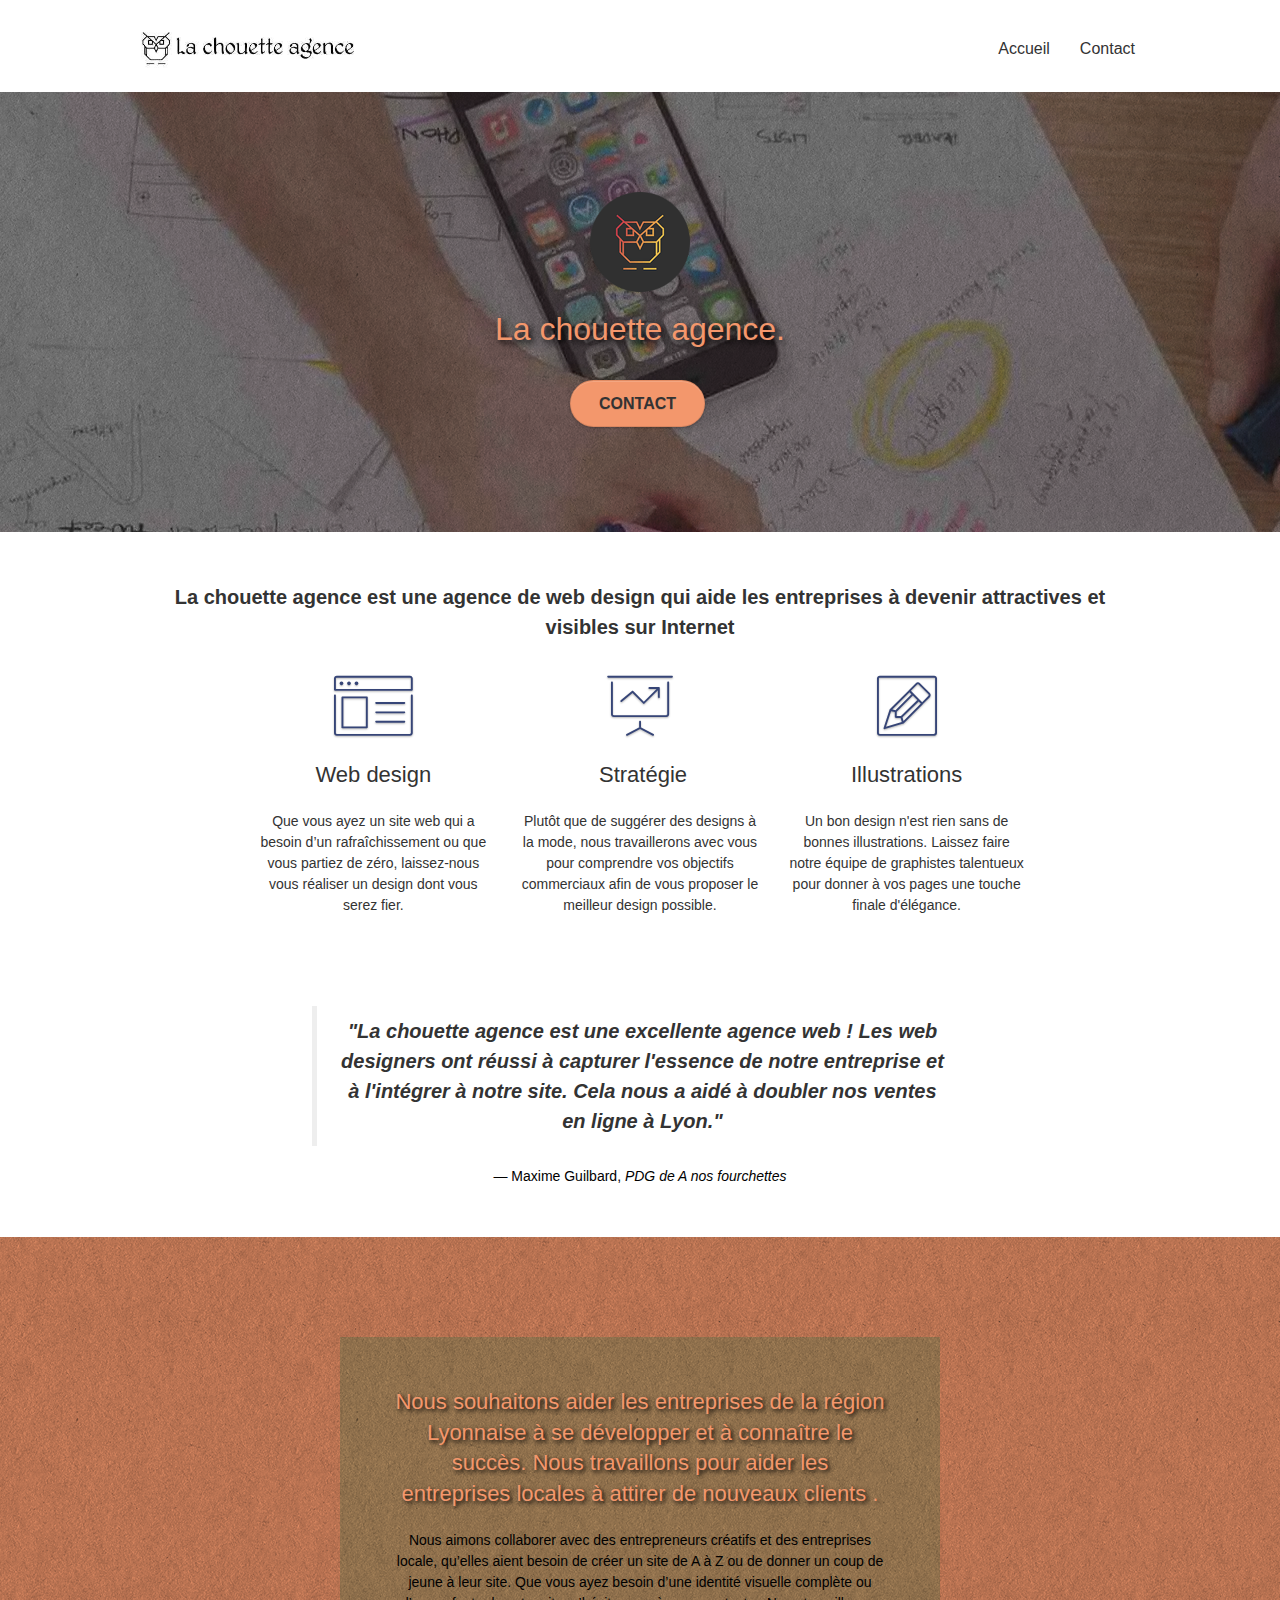
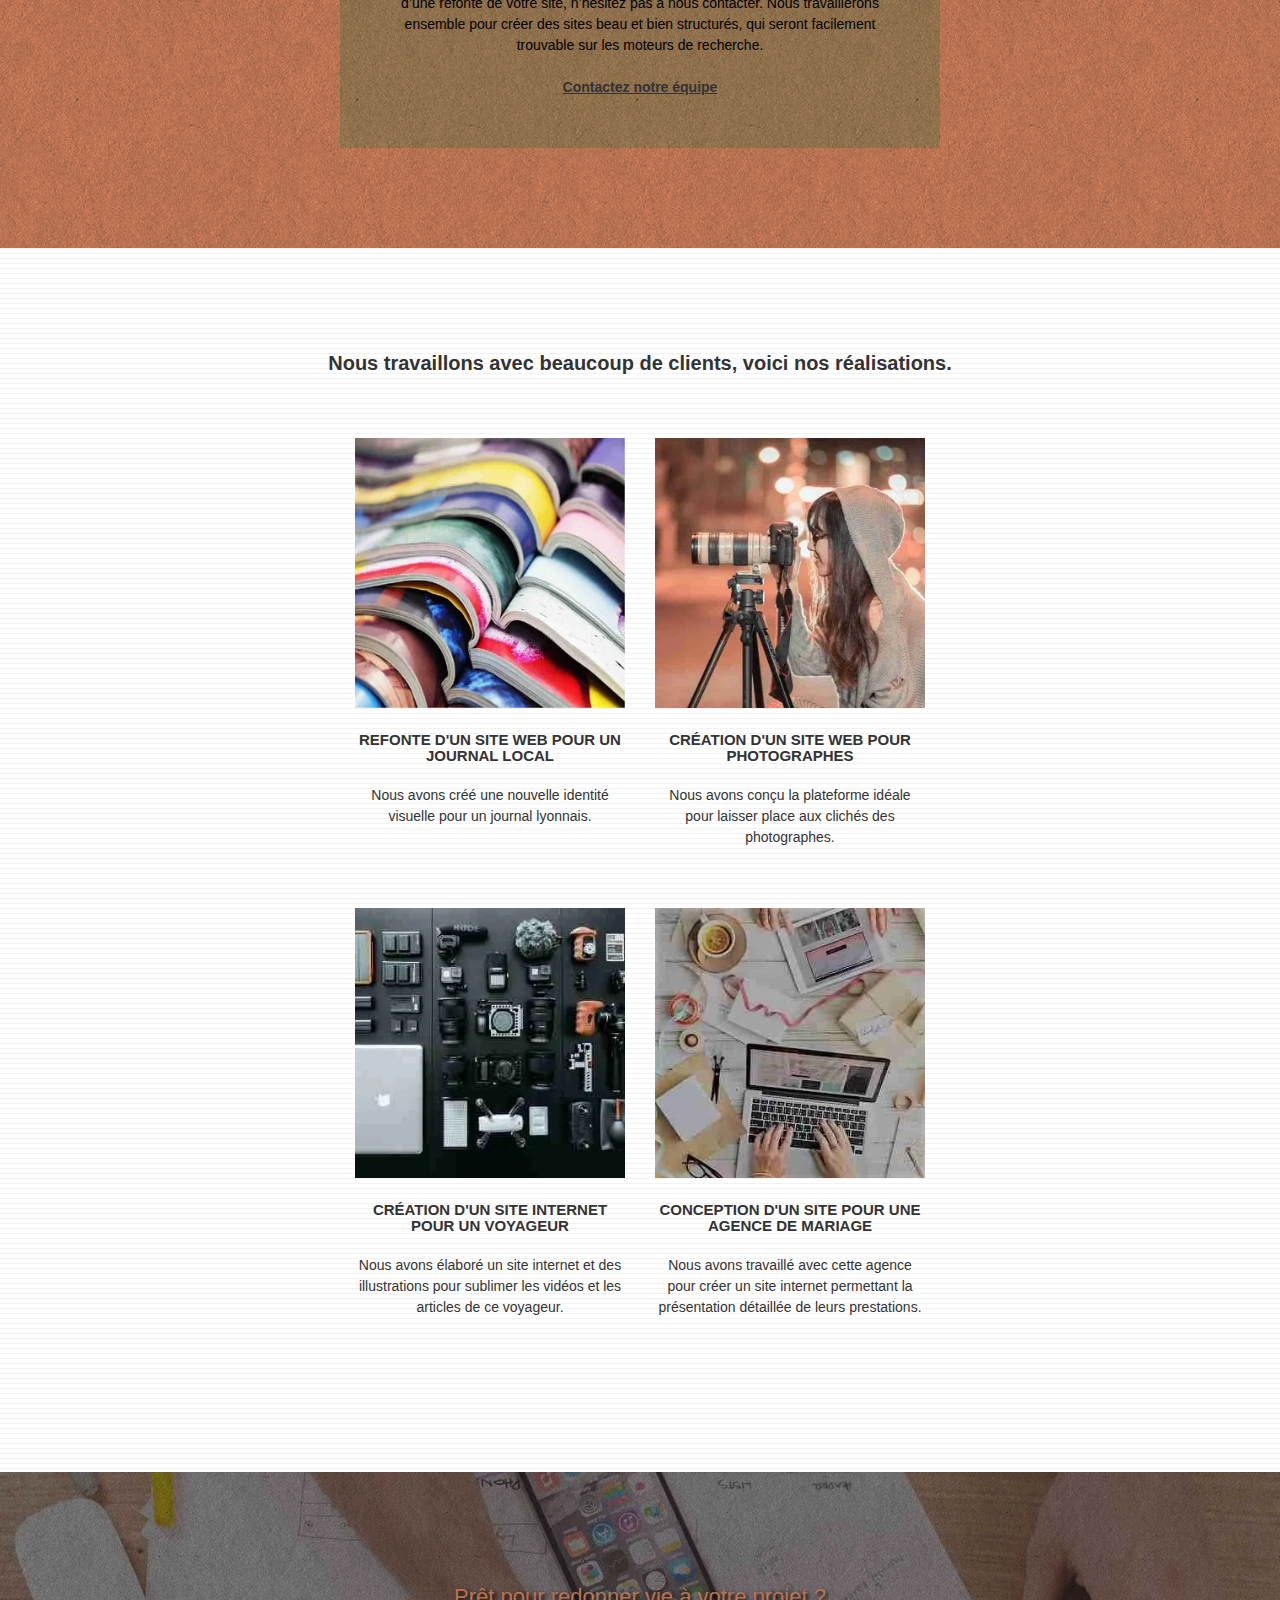
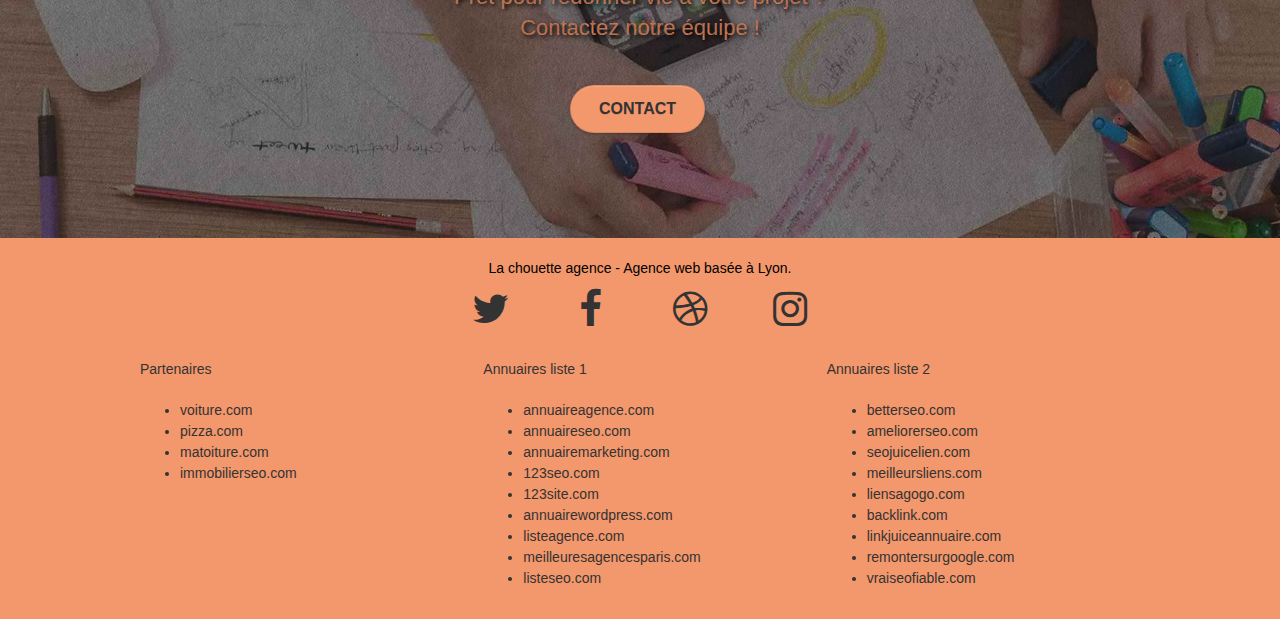
<file: index.html>
<!doctype html>
<html lang="fr">
<head>
    <meta charset="utf-8">
    <meta name="description" content="Création de sites internet sur mesure. Du conseil à la réalisation, nous vous accompagnons dans la concrétisation de votre projet.">
    <meta name="viewport" content="width=device-width, initial-scale=1.0, viewport-fit=cover">

	<title>La chouette agence | Entreprise web design à Lyon</title>

    <link rel="shortcut icon" type="image/png" href="favicon.jpg">

	<link rel="stylesheet" type="text/css" href="./css/bootstrap.min.css">
	<link rel="stylesheet" type="text/css" href="style.css">
	<link rel="stylesheet" type="text/css" href="./css/font-awesome.min.css">
	<link rel="stylesheet" type="text/css" href="./css/et-line.min.css">

	<script src="./js/jquery-2.1.0.min.js" defer></script>
	<script src="./js/bootstrap.min.js" defer></script>
	<script src="./js/blocs.min.js" defer></script>
	<script src="./js/jquery.touchSwipe.min.js" defer></script>
	<script src="./js/gmaps.min.js" defer></script>

<!-- Analytics -->

<!-- Analytics END -->

</head>
<body>
<!-- Principal conteneur -->
<div class="page-container">

<header>
<!-- bloc-0 -->
<div class="bloc bgc-white l-bloc " id="bloc-0">
	<div class="container bloc-sm">

		<nav class="navbar row">
			<div class="navbar-header">
				<a class="navbar-brand" href="#">
					<img src="img/la-chouette-agence.png" width="214" height="40" alt="paris web design logo agence web meilleure agence" />
				</a>
				<button id="nav-toggle" type="button" class="ui-navbar-toggle navbar-toggle" data-toggle="collapse" data-target=".navbar-1">
					<span class="sr-only">Toggle navigation</span><span class="icon-bar"></span><span class="icon-bar"></span><span class="icon-bar"></span>
				</button>
			</div>
			<div class="collapse navbar-collapse navbar-1 special-dropdown-nav">
				<ul class="site-navigation nav navbar-nav">
					<li>
						<a href="index.html">Accueil</a>
					</li>
					<li>
					</li>
					<li>
						<a href="page2.html">Contact</a>
					</li>
				</ul>
			</div>
		</nav>
	</div>
</div>
<!-- bloc-0 END -->
</header>

<main>
<!-- bloc-1-presentation -->
<div class="bloc bgc-dark-slate-blue bg-banniere d-bloc bg-t-edge bloc-bg-texture texture-paper b-parallax" id="bloc-1-hero">
	<div class="container bloc-lg">
		<div class="row tight-width-whitespace">
			<div class="col-sm-12">
				<img class="center-block image-resize-mode"
					width="100" height="100"
					srcset="img/logo_70.png 70w, img/logo_200.png 100w"
					sizes="(min-width: 70px) 70vw, 70px"
					src="img/logo.png"
					alt="La chouette agence, agence web paris, création logo paris" />
				<h1 class="text-center hero-bloc-text tc-white ombre">
					La chouette agence.
				</h1>
				<div class="text-center">
					<a href="page2.html" class="btn btn-lg btn-clean btn-rd cta-hero btn-atomic-tangerine" id="cta-hero">Contact</a>
				</div>
			</div>
		</div>
	</div>
</div>
<!-- bloc-1-presentation END -->

<!-- bloc-2-services -->
<div class="bloc bgc-white l-bloc" id="bloc-2-services">
	<div class="container bloc-md">
		<div class="row">
			<div class="col-sm-12 text-center">
				<p class="texte-imp">La chouette agence est une agence de web design qui aide les entreprises à devenir attractives et visibles sur Internet</p>
			</div>
		</div>
		<div class="row voffset-lg med-width-whitespace">
			<div class="col-sm-4">
				<div class="text-center">
					<span class="et-icon-browser sm-shadow icon-dark-slate-blue icons icon-lg"></span>
				</div>
				<h2 class="mg-md text-center">
					Web design
				</h2>
				<p class="text-center ">
					Que vous ayez un site web qui a besoin d&rsquo;un rafraîchissement ou que vous partiez de zéro, laissez-nous vous réaliser un design dont vous serez fier.
				</p>
			</div>
			<div class="col-sm-4">
				<div class="text-center">
					<span class="et-icon-presentation sm-shadow icon-dark-slate-blue icons icon-lg"></span>
				</div>
				<h2 class="mg-md text-center">
					&nbsp;Stratégie
				</h2>
				<p class="text-center ">
					Plutôt que de suggérer des designs à la mode, nous travaillerons avec vous pour comprendre vos objectifs commerciaux afin de vous proposer le meilleur design possible.<br>
				</p>
			</div>
			<div class="col-sm-4">
				<div class="text-center">
					<span class="et-icon-edit sm-shadow icon-dark-slate-blue icons icon-lg"></span>
				</div>
				<h2 class="mg-md text-center">
					Illustrations
				</h2>
				<p class="text-center ">
					Un bon design n'est rien sans de bonnes illustrations. Laissez faire notre équipe de graphistes talentueux pour donner à vos pages une touche finale d'élégance.
				</p>
			</div>
		</div>
		<div class="row voffset-lg voffset">
			<div class="col-xs-12 col-md-8 col-md-offset-2 text-center">
				<figure>
					<blockquote>
							<p class="texte-italic texte-imp">
								"La chouette agence est une excellente agence web ! Les web designers ont réussi à capturer l'essence de notre entreprise et à l'intégrer à notre site. Cela nous a aidé à doubler nos ventes en ligne à Lyon."
							</p>
						</blockquote>
					<figcaption>— Maxime Guilbard, <cite>PDG de A nos fourchettes</cite></figcaption>
				</figure>
			</div>
		</div>
	</div>
</div>
<!-- bloc-2-services END -->

<!-- bloc-3-what-i-do -->
<div class="bloc tc-white bgc-atomic-tangerine bg-presentation d-bloc bloc-bg-texture texture-paper b-parallax" id="bloc-3-what-i-do">
	<div class="container bloc-lg">
		<div class="row tight-width-whitespace black-background">
			<div class="col-sm-12">
				<h2 class="mg-md text-center tc-white ombre">
					Nous souhaitons aider les entreprises de la région Lyonnaise à se développer et à connaître le succès. Nous travaillons pour aider les entreprises locales à attirer de nouveaux clients .<br>
				</h2>
				<p class="text-center dark">
					Nous aimons collaborer avec des entrepreneurs créatifs et des entreprises locale, qu’elles aient besoin de créer un site de A à Z ou de donner un coup de jeune à leur site. Que vous ayez besoin d’une identité visuelle complète ou d’une refonte de votre site, n’hésitez pas à nous contacter. Nous travaillerons ensemble pour créer des sites beau et bien structurés, qui seront facilement trouvable sur les moteurs de recherche. 
					<br><br>
					<a class="ltc-white bold-link dark" href="page2.html">Contactez notre équipe</a>
					<br>
				</p>
			</div>
		</div>
	</div>
</div>
<!-- bloc-3-what-i-do END -->

<!-- bloc-4-portfolio -->
<div class="bloc bgc-white bg-lines-h2-bg bg-repeat l-bloc" id="bloc-4-portfolio">
	<div class="container bloc-lg">
		<div class="row">
			<div class="col-sm-12 text-center">
				<p class="texte-imp">Nous travaillons avec beaucoup de clients, voici nos réalisations.</p>
			</div>
		</div>
		<div class="row tight-width-whitespace portfolio-row">
			<div class="col-sm-6">
				<a href="#" data-lightbox="img/1.webp" data-gallery-id="gallery-1" data-caption="Refonte d'un site web pour un journal local" data-frame="snapshot-lb">
					<img class="img-responsive portfolio-thumb"
					width="270" height="270" 
					srcset="img/1_210.webp 210w, img/1_270.webp 270w, img/1_320.webp 320w"
					sizes="(min-width: 210px) 210vw, 210px"
					src="img/1.webp" loading="lazy"
					alt="paris web design logo agence web meilleure agence et refonte site web journal" />
				</a>
				<h3 class="mg-md text-center">
					Refonte d'un site web pour un journal local
				</h3>
				<p class="text-center">
					Nous avons créé une nouvelle identité visuelle pour un journal lyonnais.
				</p>
			</div>
			<div class="col-sm-6">
				<a href="#" data-lightbox="img/2.webp" data-gallery-id="gallery-1" data-caption="Création d'un site web pour photographes" data-frame="snapshot-lb">
					<img class="img-responsive portfolio-thumb"
							width="270"	height="270"
							srcset="img/2_210.webp 210w, img/2_270.webp 270w, img/2_320.webp 320w"
							sizes="(min-width: 210px) 210vw, 210px"
							src="img/2.webp" loading="lazy"
							alt="paris web design logo agence web meilleure agence, Création d'un site web pour photographes" />
				</a>
				<h3 class="mg-md text-center">
					Création d'un site web pour photographes
				</h3>
				<p class="text-center">
					Nous avons conçu la plateforme idéale pour laisser place aux clichés des photographes.
				</p>
			</div>
		</div>
		<div class="row tight-width-whitespace portfolio-row">
			<div class="col-sm-6">
				<a href="#" data-lightbox="img/3.webp" data-gallery-id="gallery-1" data-caption="Création d'un site internet pour un voyageur" data-frame="snapshot-lb">
					<img class="img-responsive portfolio-thumb"
							width="270" height="270"
							srcset="img/3_210.webp 210w, img/3_270.webp 270w, img/3_320.webp 320w"
							sizes="(min-width: 210px) 210vw, 210px"
							src="img/3.webp" loading="lazy"
							alt="paris web design logo agence web meilleure agence, Création d'un site web pour voyageur" />
				</a>
				<h3 class="mg-md text-center">
					Création d'un site internet pour un voyageur
				</h3>
				<p class="text-center">
					Nous avons élaboré un site internet et des illustrations pour sublimer les vidéos et les articles de ce voyageur.
				</p>
			</div>
			<div class="col-sm-6">
				<a href="#" data-lightbox="img/4.webp" data-gallery-id="gallery-1" data-caption="Conception d'un site pour une agence de mariage" data-frame="snapshot-lb">
					<img class="img-responsive portfolio-thumb"
						width="270" height="270"
						srcset="img/4_210.webp 210w, img/4_270.webp 270w, img/4_320.webp 320w"
						src="img/4.webp" loading="lazy"
						sizes="(min-width: 210px) 210vw, 210px"
						alt="paris web design logo agence web meilleure agence, Création d'un site web pour agence de mariage" />
				</a>
				<h3 class="mg-md text-center">
					Conception d'un site pour une agence de mariage
				</h3>
				<p class="text-center">
					Nous avons travaillé avec cette agence pour créer un site internet permettant la présentation détaillée de leurs prestations.
				</p>
			</div>
		</div>
	</div>
</div>
<!-- bloc-4-portfolio END -->

<!-- bloc-5-cta -->
<div class="bloc bgc-dark-slate-blue bg-banniere d-bloc bloc-bg-texture texture-paper" id="bloc-5-cta">
	<div class="container bloc-lg">
		<div class="row">
			<h2 class="mg-md text-center tc-white ombre">
				Prêt pour redonner vie à votre projet ?<br>Contactez notre équipe !
			</h2>
			<div class="col-sm-12 text-center">
				<a href="page2.html" class="btn btn-atomic-tangerine btn-clean btn-rd btn-lg cta-hero">Contact</a>
			</div>
		</div>
	</div>
</div>
<!-- bloc-5-cta END -->
</main>

<footer>
<!-- Footer - bloc-8 -->
<div class="bloc bgc-atomic-tangerine d-bloc" id="bloc-8">
	<div class="container bloc-sm">
		<div class="row">
			<div class="col-sm-12">
				<p class="text-center dark">
					La chouette agence - Agence web basée à Lyon.<br>
				</p>
				<div class="row row-no-gutters social">
					<div class="col-sm-3">
						<div class="text-center">
							<a class="social" href="#" aria-label="Notre réseau social Twitter"><span class="fa fa-twitter icon-md" alt="Twitter"></span></a>
						</div>
					</div>
					<div class="col-sm-3">
						<div class="text-center">
							<a class="social" href="#" aria-label="Notre réseau social Facebook"><span class="fa fa-facebook icon-md" alt="Facebook"></span></a>
						</div>
					</div>
					<div class="col-sm-3">
						<div class="text-center">
							<a class="social" href="#" aria-label="Notre réseau social Dribbble"><span class="fa fa-dribbble icon-md" alt="Driblle"></span></a>
						</div>
					</div>
					<div class="col-sm-3">
						<div class="text-center">
							<a class="social" href="#" aria-label="Notre réseau social Instagram"><span class="fa fa-instagram icon-md" alt="Instagram"></span></a>
						</div>
					</div>
				</div>
				<div class="row pt-1">
					<div class="col-sm-4">
						Partenaires
							<ul>
								<li><a href="voiture.com">voiture.com</a></li>
								<li><a href="pizza.com">pizza.com</a></li>
								<li><a href="matoiture.com">matoiture.com</a></li>
								<li><a href="immobilierseo.com">immobilierseo.com</a></li>
							</ul>
					</div>
					<div class="col-sm-4">
						Annuaires liste 1
						<ul>
							<li><a href="annuaireagence.com">annuaireagence.com</a></li>
							<li><a href="annuaireseo.com">annuaireseo.com</a></li>
							<li><a href="annuairemarketing.com">annuairemarketing.com</a></li>
							<li><a href="123seoture.com">123seo.com</a></li>
							<li><a href="123site.com">123site.com</a></li>
							<li><a href="annuairewordpress.com">annuairewordpress.com</a></li>
							<li><a href="listeagence.com">listeagence.com</a></li>
							<li><a href="meilleuresagencesparis.com">meilleuresagencesparis.com</a></li>
							<li><a href="listeseo.com">listeseo.com</a></li>
						</ul>
					</div>
					<div class="col-sm-4">
						Annuaires liste 2
						<ul>
							<li><a href="betterseo.com">betterseo.com</a></li>
							<li><a href="ameliorerseo.com">ameliorerseo.com</a></li>
							<li><a href="seojuicelien.com">seojuicelien.com</a></li>
							<li><a href="meilleursliens.com">meilleursliens.com</a></li>
							<li><a href="liensagogo.com">liensagogo.com</a></li>
							<li><a href="backlink.com">backlink.com</a></li>
							<li><a href="linkjuiceannuaire.com">linkjuiceannuaire.com</a></li>
							<li><a href="remontersurgoogle.com">remontersurgoogle.com</a></li>
							<li><a href="vraiseofiable.com">vraiseofiable.com</a></li>
						</ul>
					</div>
				</div>
			</div>
		</div>
	</div>
</div>
<!-- Footer - bloc-8 END -->
</footer>

</div>
<!-- Principal conteneur END -->


</body>
</html>
</file>
<file: style.css>
body {
    margin: 0 auto;
    padding: 0;
    max-width: 2000px;
    background: #FFF;
    overflow-x: hidden;
    -webkit-font-smoothing: antialiased;
    -moz-osx-font-smoothing: grayscale;
    line-height: 1.5!important;
}

.ombre {
    text-shadow: black 0.1em 0.1em 0.2em;
}

.dark {
    color: #000!important;
}

.texte-italic {
    font-style: italic;
}

.texte-imp {
    font-size: 20px;
    font-weight: 600;
}

p {
    font-size: 14px;
}

.ltc-white {
    color: #333333!important;
}

.ltc-white:hover {
    /* color: #cccccc!important; */
    font-size:20px;
}
/*padding top*/
.pt-1 {
    padding-top : 30px;
}
/*padding top des liens*/
div.pt-1 ul {
    padding-top : 20px;
}

a,
button {
    transition: all .3s ease-in-out;
    outline: none!important;
}

a:hover {
    text-decoration: none;
    cursor: pointer;
}

#page-loading-blocs-notifaction {
    position: fixed;
    top: 0;
    bottom: 0;
    width: 100%;
    z-index: 100000;
    background: #FFFFFF url("img/pageload-spinner.gif") no-repeat center center;
}

.bloc {
    width: 100%;
    clear: both;
    background: 50% 50% no-repeat;
    padding: 0 50px;
    -webkit-background-size: cover;
    -moz-background-size: cover;
    -o-background-size: cover;
    background-size: cover;
    position: relative;
}

.bloc .container {
    padding-left: 0;
    padding-right: 0;
}

.bloc-lg {
    padding: 100px 50px;
}

.bloc-md {
    padding: 50px;
}

.bloc-sm {
    padding: 20px 50px;
}

.bg-center,
.bg-l-edge,
.bg-r-edge,
.bg-t-edge,
.bg-b-edge,
.bg-tl-edge,
.bg-bl-edge,
.bg-tr-edge,
.bg-br-edge,
.bg-repeat {
    -webkit-background-size: auto!important;
    -moz-background-size: auto!important;
    -o-background-size: auto!important;
    background-size: auto!important;
}

.bg-repeat {
    background: repeat;
}

.bg-t-edge {
    background: top no-repeat;
}

.bloc-bg-texture::before {
    content: "";
    background-size: 2px 2px;
    position: absolute;
    top: 0;
    bottom: 0;
    left: 0;
    right: 0;
}

.texture-paper::before {
    background: url("img/texture-paper.png");
    background-size: 280px 280px;

}

.b-parallax {
    background-attachment: fixed;
}
/**/
.d-bloc {
    color: #333;
}
/**/
.d-bloc button:hover {
    color: #000;
}

.d-bloc .icon-round,
.d-bloc .icon-square,
.d-bloc .icon-rounded,
.d-bloc .icon-semi-rounded-a,
.d-bloc .icon-semi-rounded-b {
    border-color: rgba(255, 255, 255, .9);
}

.d-bloc .divider-h span {
    border-color: rgba(255, 255, 255, .2);
}

.d-bloc .a-btn,
.d-bloc .navbar a,
.d-bloc .navbar-brand,
.d-bloc a .icon-sm,
.d-bloc a .icon-md,
.d-bloc a .icon-lg,
.d-bloc a .icon-xl,
.d-bloc h1 a,
.d-bloc h2 a,
.d-bloc h3 a,
.d-bloc h4 a,
.d-bloc h5 a,
.d-bloc h6 a,
.d-bloc p a {
    color: rgba(51, 51, 51, 1);
}

.d-bloc .a-btn:hover,
.d-bloc .navbar a:hover,
.d-bloc .navbar-brand:hover,
.d-bloc a:hover .icon-sm,
.d-bloc a:hover .icon-md,
.d-bloc a:hover .icon-lg,
.d-bloc a:hover .icon-xl,
.d-bloc h1 a:hover,
.d-bloc h2 a:hover,
.d-bloc h3 a:hover,
.d-bloc h4 a:hover,
.d-bloc h5 a:hover,
.d-bloc h6 a:hover,
.d-bloc p a:hover {
    color: rgba(0, 0, 0, 1);
}

/**/
.d-bloc a .icon-sm,
.d-bloc a .icon-md,
.d-bloc a .icon-lg,
.d-bloc a .icon-xl {
    font-size: 40px!important;
}
/**/
.d-bloc a:hover .icon-sm,
.d-bloc a:hover .icon-md,
.d-bloc a:hover .icon-lg,
.d-bloc a:hover .icon-xl {
    text-shadow: white 0.1em 0.1em 0.2em;
}

.d-bloc .navbar-toggle .icon-bar {
    background: rgba(255, 255, 255, 1);
}

.d-bloc .btn-wire,
.d-bloc .btn-wire:hover {
    color: rgba(255, 255, 255, 1);
    border-color: rgba(255, 255, 255, 1);
}

.d-bloc .panel {
    color: rgba(0, 0, 0, .5);
}

.d-bloc .panel button:hover {
    color: rgba(0, 0, 0, .7);
}

.d-bloc .panel icon {
    border-color: rgba(0, 0, 0, .7);
}

.d-bloc .panel .divider-h span {
    border-color: rgba(0, 0, 0, .1);
}

.d-bloc .panel .a-btn {
    color: rgba(0, 0, 0, .6);
}

.d-bloc .panel .a-btn:hover {
    color: rgba(0, 0, 0, 1);
}

.d-bloc .panel .btn-wire,
.d-bloc .panel .btn-wire:hover {
    color: rgba(0, 0, 0, .7);
    border-color: rgba(0, 0, 0, .3);
}

.d-bloc .panel,
.l-bloc {
    color: rgba(0, 0, 0);
}

.d-bloc .panel button:hover,
.l-bloc button:hover {
    color: rgba(0, 0, 0, .7);
}

.l-bloc .icon-round,
.l-bloc .icon-square,
.l-bloc .icon-rounded,
.l-bloc .icon-semi-rounded-a,
.l-bloc .icon-semi-rounded-b {
    border-color: rgba(0, 0, 0, .7);
}

.d-bloc .panel .divider-h span,
.l-bloc .divider-h span {
    border-color: rgba(0, 0, 0, .1);
}

.d-bloc .panel .a-btn,
.l-bloc .a-btn,
.l-bloc .navbar a,
.l-bloc .navbar-brand,
.l-bloc a .icon-sm,
.l-bloc a .icon-md,
.l-bloc a .icon-lg,
.l-bloc a .icon-xl,
.l-bloc h1 a,
.l-bloc h2 a,
.l-bloc h3 a,
.l-bloc h4 a,
.l-bloc h5 a,
.l-bloc h6 a,
.l-bloc p a {
    color: rgba(0, 0, 0, .6);
}

.d-bloc .panel .a-btn:hover,
.l-bloc .a-btn:hover,
.l-bloc .navbar a:hover,
.l-bloc .navbar-brand:hover,
.l-bloc a:hover .icon-sm,
.l-bloc a:hover .icon-md,
.l-bloc a:hover .icon-lg,
.l-bloc a:hover .icon-xl,
.l-bloc h1 a:hover,
.l-bloc h2 a:hover,
.l-bloc h3 a:hover,
.l-bloc h4 a:hover,
.l-bloc h5 a:hover,
.l-bloc h6 a:hover,
.l-bloc p a:hover {
    color: rgba(0, 0, 0, 1);
}

.l-bloc .navbar-toggle .icon-bar {
    color: rgba(0, 0, 0, .6);
}

.d-bloc .panel .btn-wire,
.d-bloc .panel .btn-wire:hover,
.l-bloc .btn-wire,
.l-bloc .btn-wire:hover {
    color: rgba(0, 0, 0, .7);
    border-color: rgba(0, 0, 0, .3);
}

.voffset {
    margin-top: 30px;
}

.voffset-lg {
    margin-top: 80px;
}

.row-no-gutters {
    margin-right: 0;
    margin-left: 0;
}

.row.row-no-gutters > [class^="col-"],
.row.row-no-gutters > [class*=" col-"] {
    padding-right: 0;
    padding-left: 0;
}

#bloc-1-hero h1 {
    font-size: 32px;
}

.navbar {
    margin-bottom: 0;
    z-index: 1;
}

.navbar-brand {
    height: auto;
    padding: 3px 15px;
    font-size: 25px;
    font-weight: normal;
    font-weight: 600;
    line-height: 44px;
}

.navbar-brand img {
    max-height: 200px;
    margin: 0 5px 0 0;
    display: inline;
}

.navbar-brand img[src$=svg] {
    min-width: 100px;
}

.nav-center .navbar-brand img {
    margin: 0;
}

.navbar .nav {
    padding-top: 2px;
    margin-right: -16px;
    float: right;
    z-index: 1;
}

.nav > li {
    float: left;
    margin-top: 4px;
    font-size: 16px;
}

.navbar-nav .open .dropdown-menu > li > a {
    text-align: inherit;
}

.nav > li a:hover,
.nav > li a:focus {
    background: transparent;
}

.navbar-toggle {
    margin: 10px 10px 0 0;
    border: 0px;
}

.navbar-toggle:hover {
    background: transparent!important;
}

.navbar-toggle .icon-bar {
    background-color: rgba(0, 0, 0, .5);
    width: 26px;
}

.nav-invert .navbar .nav {
    float: left;
}

.nav-invert .navbar-header,
.nav-invert .navbar-brand {
    float: right;
    position: relative;
    z-index: 2;
}

@media (min-width: 768px) {
    .site-navigation {
        position: absolute;
        top: 50%;
        right: 20px;
        transform: translate(0, -50%);
        -webkit-transform: translateY(-50%);
    }
    .nav > li .dropdown-menu a,
    .nav > li .dropdown-menu a:hover {
        color: #484848;
    }
    .nav-invert .site-navigation {
        left: 0;
        right: 0;
    }
    .nav-center {
        text-align: center;
    }
    .nav-center .navbar-header {
        width: 100%;
    }
    .nav-center .navbar-header,
    .nav-center .navbar-brand,
    .nav-center .nav > li {
        float: none;
        display: inline-block;
    }
    .nav-center .site-navigation {
        position: relative;
        width: 100%;
        right: 0;
        margin-right: 0px;
        margin-top: 20px;
    }
    .nav-center.mini-nav .navbar-toggle {
        float: none;
        margin: 10px auto 0;
    }
}

.nav > li > .dropdown a {
    background: none!important;
    display: block;
    padding: 14px 15px;
}

nav .caret {
    margin: 0 5px;
}

.dropdown-menu .dropdown-menu {
    top: -8px;
    left: 100%;
}

.dropdown-menu .dropmenu-flow-right {
    top: 100%;
    left: 0;
    margin-left: -1px;
    border-top-left-radius: 0;
    border-top-right-radius: 0;
}

.dropdown-menu .dropdown span {
    border: 4px solid black;
    border-top-color: transparent;
    border-right-color: transparent;
    border-bottom-color: transparent;
    margin: 6px -5px 0 0!important;
    float: right;
}

.mg-md {
    margin-top: 10px;
    margin-bottom: 20px;
}

.mg-lg {
    margin-top: 10px;
    margin-bottom: 40px;
}

.btn {
    margin: 0 5px 5px 0;
}

.btn.pull-right {
    margin: 0 0 5px 5px;
}

.btn-d,
.btn-d:hover,
.btn-d:focus {
    color: #FFF;
    background: rgba(0, 0, 0, .3);
}

button {
    outline: none!important;
}

.btn-rd {
    border-radius: 40px;
}

.btn-clean {
    border: 1px solid rgba(0, 0, 0, .08);
    border-bottom-color: rgba(0, 0, 0, .1);
    text-shadow: 0 1px 0 rgba(0, 0, 1, .1);
    box-shadow: 0 1px 3px rgba(0, 0, 1, .25), inset 0 1px 0 0 rgba(255, 255, 255, .15);
}

.icon-md {
    font-size: 30px!important;
}

.icon-lg {
    font-size: 60px!important;
}

.sm-shadow {
    text-shadow: 0 1px 2px rgba(0, 0, 0, .3);
}

.panel-sq,
.panel-sq .panel-heading,
.panel-sq .panel-footer {
    border-radius: 0;
}

.panel-rd {
    border-radius: 30px;
}

.panel-rd .panel-heading {
    border-radius: 29px 29px 0 0;
}

.panel-rd .panel-footer {
    border-radius: 0 0 29px 29px;
}

.form-control {
    border-color: rgba(0, 0, 0, .1);
    box-shadow: none;
}

.scrollToTop {
    width: 40px;
    height: 40px;
    position: fixed;
    bottom: 20px;
    right: 20px;
    opacity: 0;
    z-index: 500;
    transition: all .3s ease-in-out;
}

.scrollToTop span {
    margin-top: 6px;
}

.showScrollTop {
    font-size: 14px;
    opacity: 1;
}

a[data-lightbox] {
    position: relative;
    display: block;
    text-align: center;
}

a[data-lightbox]:hover::before {
    content: "+";
    font-family: "HelveticaNeue-Light", "Helvetica Neue Light", "Helvetica Neue", Helvetica, Arial;
    font-size: 32px;
    width: 50px;
    height: 50px;
    margin-left: -25px;
    border-radius: 50%;
    background: rgba(0, 0, 0, .6);
    color: #FFF;
    font-weight: 100;
    z-index: 1;
    position: absolute;
    top: 50%;
    transform: translateY(-50%);
    -webkit-transform: translateY(-50%);
}

a[data-lightbox]:hover img {
    opacity: 0.6;
    -webkit-animation-fill-mode: none;
    animation-fill-mode: none;
}

#lightbox-modal {
    display: flex;
    align-items: center;
}

#lightbox-modal .modal-dialog {
    width: 90%;
    max-width: 900px;
    margin: 0 auto 0;
}

#lightbox-modal .modal-dialog img {
    max-height: 90vh;
    margin: 0 auto;
}

.lightbox-caption {
    padding: 20px;
    color: #FFF;
    background: rgba(0, 0, 0, .5);
    position: absolute;
    left: 15px;
    right: 15px;
    bottom: 5px;
}

.close-lightbox {
    color: #FFF;
    font-size: 30px;
    position: absolute;
    top: 20px;
    right: 20px;
    z-index: 20;
    background: rgba(0, 0, 0, .5);
    border: none;
    line-height: 30px;
    padding: 0 9px 5px;
    opacity: 0.3;
}

.close-lightbox:hover,
.next-lightbox:hover,
.prev-lightbox:hover {
    opacity: 1.0;
    color: #FFF;
}

.next-lightbox,
.prev-lightbox {
    font-size: 20px;
    color: rgba(255, 255, 255, .9);
    background: rgba(0, 0, 0, .5);
    transition: all .2s ease-in-out;
    position: absolute;
    top: 45%;
    z-index: 1;
    opacity: 0.4;
}

.next-lightbox {
    padding: 6px 8px 1px 13px;
    right: 25px;
}

.prev-lightbox {
    padding: 6px 13px 1px 10px;
    left: 25px;
}

.snapshot-lb .modal-body {
    padding-bottom: 45px;
}

.snapshot-lb .lightbox-caption {
    padding: 0;
    color: rgba(0, 0, 0, .5);
    background: none;
}

h1,
h2,
h3,
h4,
h5,
h6,
p,
label,
.btn,
a {
    font-family: "helvetica";
    font-weight: 400;
    color: #333333!important;
}

.container {
    max-width: 1000px;
}

.hero-bloc-text {
    font-size: 38px;
}

.hero-bloc-text-sub {
    font-size: 36px;
}

.statement-bloc-text {
    line-height: 26px;
    font-style: italic;
    font-size: 20px;
    text-align: center;
    font-weight: lighter;
    max-width: 520px;
    margin: auto auto auto auto;
}

.tight-width-whitespace {
    max-width: 600px;
    margin: auto auto auto auto;
}

.h1 {
    font-size: 20px;
    font-family: "Open Sans";
}

.cta-hero {
    margin-top: 22px;
    color: #FFFFFF!important;
    text-transform: uppercase;
    padding: 12px 28px 12px 28px;
    font-size: 16px;
    font-weight: 700;
}

.social {
    max-width: 400px;
    margin: auto auto auto auto;
}

h2 {
    font-size: 22px;
    line-height: 1.4em;
}

h3 {
    font-size: 15px;
    text-transform: uppercase;
    font-weight: 700;
    color: #333333!important;
}

.med-width-whitespace {
    max-width: 800px;
    margin: auto auto auto auto;
    box-shadow: 0px 0px 0px #000000;
}

h1 {
    color: #333333!important;
}

h4 {
    color: #333333!important;
}

.icons {
    margin-bottom: 14px;
    margin-top: 24px;
}

.white {
    color: #FFFFFF!important;
}

.portfolio-thumb {
    margin-bottom: 24px;
}

.portfolio-row {
    margin-bottom: 44px;
    margin-top: 50px;
}

.avatar {
    box-shadow: 0px 4px 9px rgba(0, 0, 0, 0.3);
}

.black-background {
    background-color: rgba(165, 147, 99, 0.7);
    padding: 40px 40px 40px 40px;
}

.bold-link {
    font-weight: 900;
    text-decoration: underline!important;
}

.bgc-white {
    background-color: #FFFFFF;
}

.bgc-dark-slate-blue {
    background-color: #364577;
}

.bgc-atomic-tangerine {
    background-color: #F3976C;
}

.tc-white {
    color: #F3976C!important;
}

.btn-atomic-tangerine {
    background: #F3976C;
    color: #333333!important;
}

.btn-atomic-tangerine:hover {
    background: #333333!important;
    color: #F3976C!important;
}

.ltc-atomic-tangerine {
    color: #F3976C!important;
}

.ltc-atomic-tangerine:hover {
    color: #c27956!important;
}

.icon-dark-slate-blue {
    color: #364577!important;
    border-color: #364577!important;
}

.bg-dots-bg {
    background-image: url("img/dots-bg.png");
}

.bg-lines-h2-bg {
    background-image: url("img/lines-h2-bg.png");
}

.bg-banniere {
    /* background-image: url("img/la-chouette-agence-banniere.jpg"); */
    background-image: url("img/la-chouette-agence-banniere.webp");
    image-rendering: optimizeSpeed;
}

.bg-presentation {
    /* background-image: url("img/image-de-presentation.bmp"); */
    background-image: url("img/image-de-presentation.webp");
}

@media (max-width: 1024px) {
    .bloc {
        padding-left: 20px;
        padding-right: 20px;
    }
    .bloc.full-width-bloc,
    .bloc-tile-2.full-width-bloc .container,
    .bloc-tile-3.full-width-bloc .container,
    .bloc-tile-4.full-width-bloc .container {
        padding-left: 0;
        padding-right: 0;
    }
}

@media (max-width: 992px) and (min-width: 768px) {
    .navbar .nav {
        max-width: 80%
    }
    .nav-center.navbar .nav {
        max-width: 100%
    }
}

@media only screen and (min-width: 768px) and (max-width: 1024px) and (orientation: landscape) {
    .b-parallax {
        background-attachment: scroll;
    }
}

@media only screen and (min-width: 1024px) and (max-width: 1366px) and (-webkit-min-pixel-ratio: 1.5) {
    .b-parallax {
        background-attachment: scroll;
    }
}

@media (max-width: 991px) {
    .container {
        width: 100%;
    }
    .b-parallax {
        background-attachment: scroll;
    }
    .page-container,
    #hero-bloc {
        overflow-x: hidden;
        position: relative;
    }
    /* .bloc {
        padding-left: constant(safe-area-inset-left);
        padding-right: constant(safe-area-inset-right);
    } */
    .bloc-group,
    .bloc-group .bloc {
        display: block;
        width: 100%;
    }
    .bloc-fill-screen .fill-bloc-top-edge,
    .bloc-fill-screen .fill-bloc-bottom-edge {
        padding: 0 20px;
        /* padding-left: constant(safe-area-inset-left);
        padding-right: constant(safe-area-inset-right); */
    }
}

@media (max-width: 767px) {
    .page-container {
        overflow-x: hidden;
        position: relative;
    }

    h1,
    h2,
    h3,
    h4,
    h5,
    h6,
    p,
    #disqus_thread {
        padding-left: 10px!important;
        padding-right: 10px!important;
    }
    .b-parallax {
        background-attachment: scroll;
    }
    .navbar .nav {
        padding-top: 0;
        border-top: 1px solid rgba(0, 0, 0, .2);
        float: none!important;
    }
    .navbar.row {
        margin-left: 0;
        margin-right: 0;
    }
    .site-navigation {
        position: inherit;
        transform: none;
        -webkit-transform: none;
        -ms-transform: none;
    }
    .nav > li {
        margin-top: 0;
        border-bottom: 1px solid rgba(0, 0, 0, .1);
        background: rgba(0, 0, 0, .05);
        text-align: left;
        padding-left: 15px;
        width: 100%;
    }
    .nav > li:hover {
        background: rgba(0, 0, 0, .08);
    }
    .dropdown .dropdown a .caret {
        float: none;
        margin: 5px 0 0 10px!important;
        border: 4px solid black;
        border-bottom-color: transparent;
        border-right-color: transparent;
        border-left-color: transparent;
    }
    #hero-bloc .navbar .nav {
        background: rgba(0, 0, 0, .8);
    }
    #hero-bloc .navbar .nav a {
        color: rgba(255, 255, 255, .6);
    }
    .hero {
        padding: 50px 0;
    }
    .hero-nav {
        left: -1px;
        right: -1px;
    }
    .navbar-collapse {
        padding: 0;
        overflow-x: hidden;
        -webkit-box-shadow: none;
        box-shadow: none;
    }
    .navbar-brand img {
        max-height: 40px;
        width: auto;
    }
    .nav-invert .navbar-header {
        float: none;
        width: 100%;
    }
    .nav-invert .navbar-toggle {
        float: left;
        margin-left: 10px;
    }
    .bloc {
        padding-left: 0;
        padding-right: 0;
    }
    .bloc-xxl,
    .bloc-xl,
    .bloc-lg {
        padding: 40px 0;
    }
    .bloc-sm,
    .bloc-md {
        padding-left: 0;
        padding-right: 0;
    }
    .bloc-tile-2 .container,
    .bloc-tile-3 .container,
    .bloc-tile-4 .container,
    .bloc-fill-screen .fill-bloc-top-edge,
    .bloc-fill-screen .fill-bloc-bottom-edge {
        padding-left: 0;
        padding-right: 0;
    }
    .a-block {
        padding: 0 10px;
    }
    .btn-dwn {
        display: none;
    }
    .voffset {
        margin-top: 5px;
    }
    .voffset-md {
        margin-top: 20px;
    }
    .voffset-lg {
        margin-top: 30px;
    }
    form {
        padding: 5px;
    }
    .close-lightbox {
        display: inline-block;
    }
    .blocsapp-device-iphone5 {
        background-size: 216px 425px;
        padding-top: 60px;
        width: 216px;
        height: 425px;
    }
    .blocsapp-device-iphone5 img {
        width: 180px;
        height: 320px;
    }
}

@media (max-width: 400px) {
    .bloc {
        padding-left: 0;
        padding-right: 0;
    }
}
/*padding top des liens*/
@media (max-width: 768px) {
    div.pt-1 {
        display: none;
    } 
    .carousel-inner>.item>a>img, .carousel-inner>.item>img, .img-responsive, .thumbnail a>img, .thumbnail>img {
        /* display: block; */
        margin: 0 auto;
    }
}

@media (max-width: 767px) {
    .bloc-mob-center-text {
        text-align: center;
    }
}
</file>
